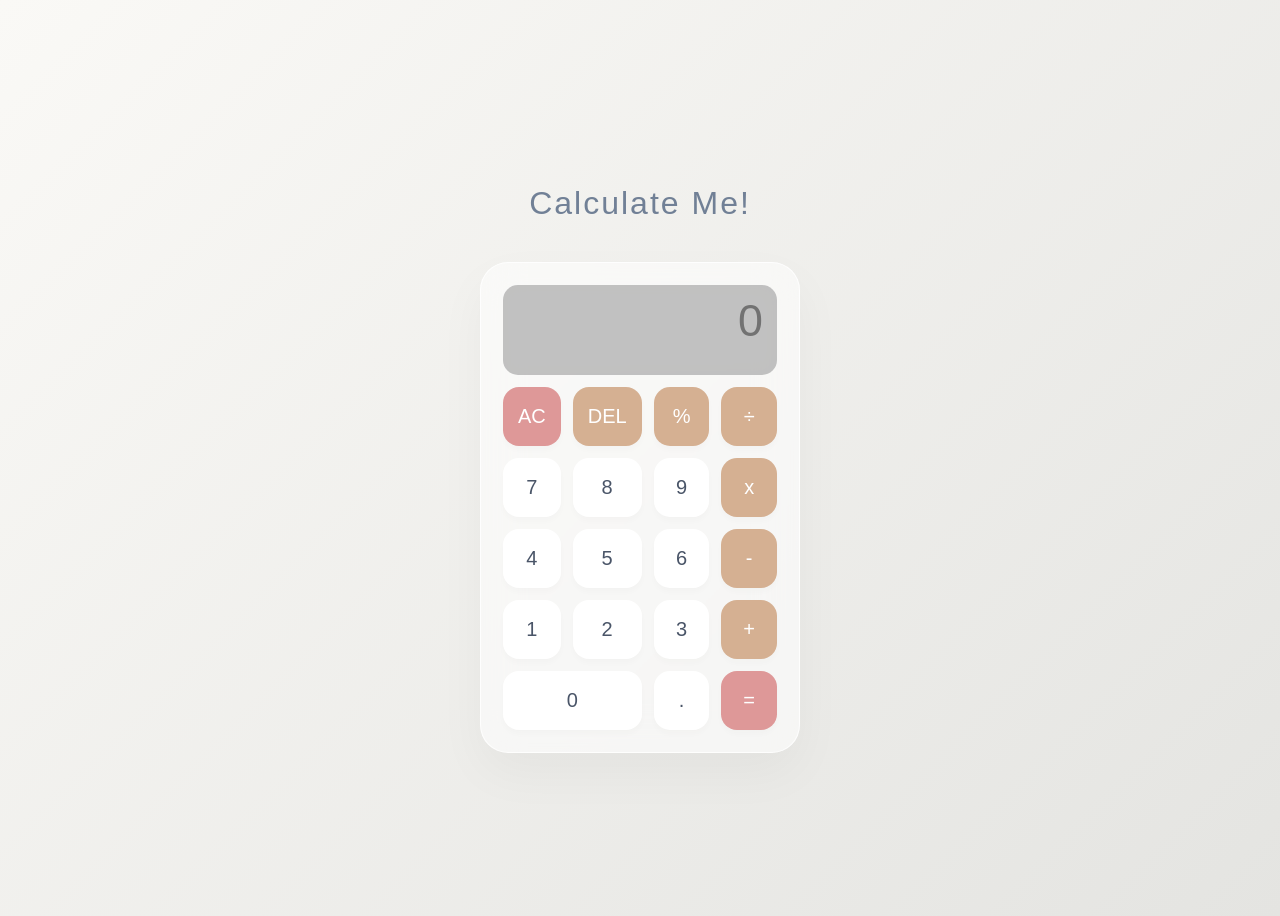
<file: task 3/index.html>
<!doctype html>
<html lang="en">
  <head>
    <meta charset="UTF-8" />
    <meta name="viewport" content="width=device-width, initial-scale=1.0" />
    <title>Calculator</title>
    <link rel="stylesheet" href="style.css" />
  </head>

  <body>
    <div class="container">
      <h1>Calculate Me!</h1>

      <div class="calculator" id="calculator">
        <div class="display" id="display">0</div>

        <button class="action" data-value="AC">AC</button>
        <button class="operator" data-value="DEL">DEL</button>
        <button class="operator" data-value="%">%</button>
        <button class="operator" data-value="/">÷</button>

        <button class="number" data-value="7">7</button>
        <button class="number" data-value="8">8</button>
        <button class="number" data-value="9">9</button>
        <button class="operator" data-value="*">x</button>

        <button class="number" data-value="4">4</button>
        <button class="number" data-value="5">5</button>
        <button class="number" data-value="6">6</button>
        <button class="operator" data-value="-">-</button>

        <button class="number" data-value="1">1</button>
        <button class="number" data-value="2">2</button>
        <button class="number" data-value="3">3</button>
        <button class="operator" data-value="+">+</button>

        <button class="number span-2" data-value="0">0</button>
        <button class="number" data-value=".">.</button>
        <button class="action" data-value="=">=</button>
      </div>
    </div>

    <script src="script.js"></script> 
  </body>
</html>
</file>
<file: task 3/style.css>
body {
  background: linear-gradient(135deg, #faf9f6, #e4e4e1);
  display: flex;
  justify-content: center;
  align-items: center;
  height: 100vh;
  font-family: "Poppins", sans-serif;
  color: #333;
}

/* Container */
.container {
  width: 320px;
}

/* Title */
h1 {
  text-align: center;
  color: #718096; 
  margin-bottom: 40px;
  letter-spacing: 2px;
  font-weight: 300;
}

/* Calculator Effect */
.calculator {
  background: rgba(255, 255, 255, 0.55);
  backdrop-filter: blur(20px);
  -webkit-backdrop-filter: blur(20px);
  padding: 22px;
  border-radius: 28px;
  border: 1px solid rgba(255, 255, 255, 0.8); 
  display: grid;
  grid-template-columns: repeat(4, 1fr);
  gap: 12px;
  box-shadow: 0 20px 50px rgba(0, 0, 0, 0.04); 
}

/* Display */
.display {
  grid-column: span 4;
  background: rgba(153, 153, 153, 0.6);
  border-radius: 15px;
  color: #727272;
  backdrop-filter: blur(10px);
  font-size: 2.8rem;
  padding: 10px 15px;
  text-align: right;
  min-height: 70px;
  font-weight: 300;
  letter-spacing: -1px;
}

/* Buttons Base */
button {
  padding: 18px 15px;
  font-size: 1.25rem;
  border: none;
  border-radius: 16px;
  cursor: pointer;
  font-weight: 500;
  transition: all 0.2s cubic-bezier(0.4, 0, 0.2, 1); 
  box-shadow: 0 4px 6px rgba(0, 0, 0, 0.02);
}

/* Click Animation */
button:active {
  transform: scale(0.96);
  box-shadow: 0 2px 4px rgba(0, 0, 0, 0.01);
}

/* Number Buttons */
.number {
  background: #ffffff;
  color: #4a5568;
}

/* Operator Buttons */
.operator {
  background: #d5b092; 
  color: #ffffff;
}

/* Action Buttons */
.action {
  background: #de9898;
  color: #ffffff;
}

/* Span */
.span-2 {
  grid-column: span 2;
}

/* Hover Effects */
.number:hover {
  background: #fdfdfd;
  box-shadow: 0 8px 15px rgba(0, 0, 0, 0.04);
  transform: translateY(-1px);
}

.operator:hover {
  background: #cbb9ab;
}

.action:hover {
  background: #d6a7a7;
}
</file>
